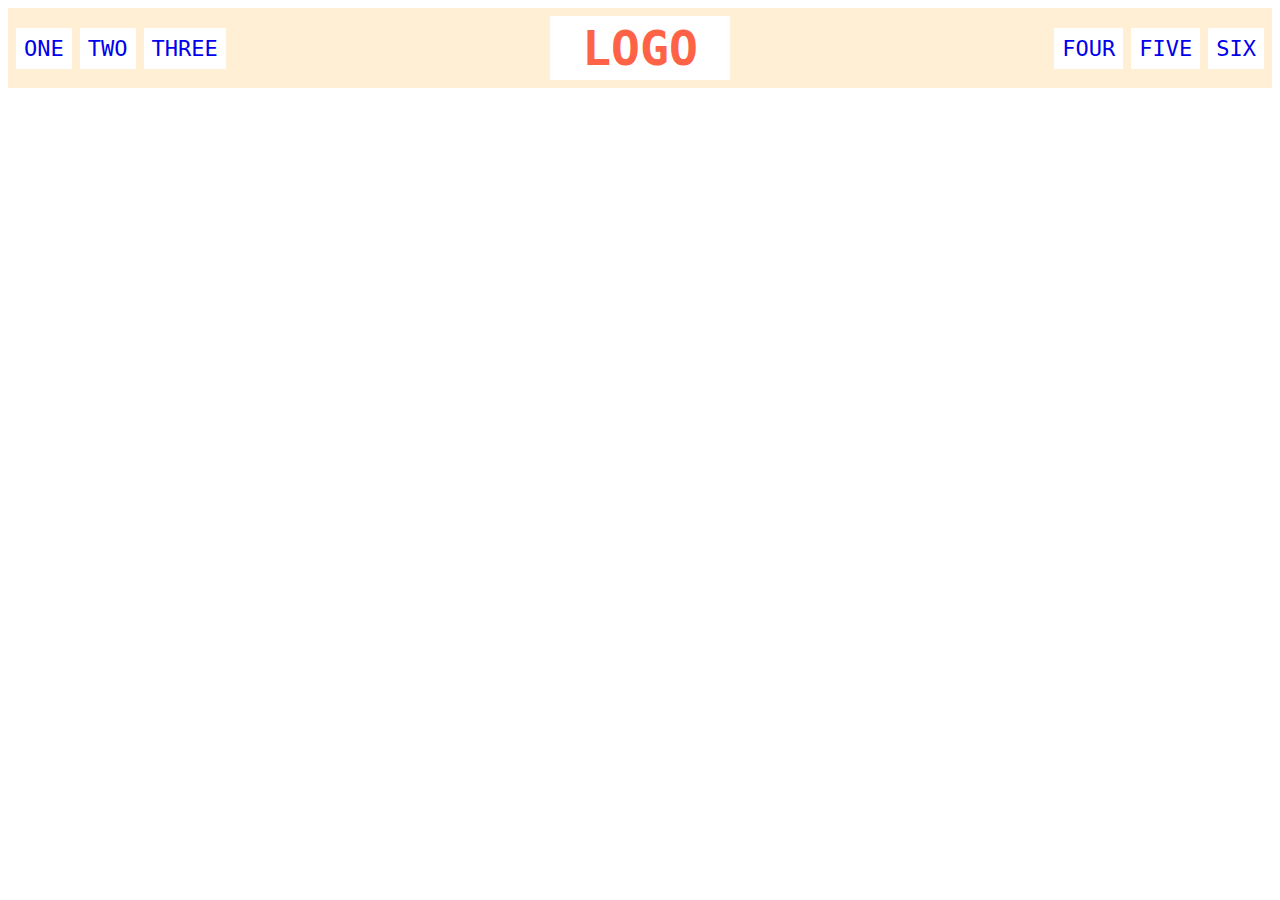
<file: flex/02-flex-header/index.html>
<!DOCTYPE html>
<html lang="en">
  <head>
    <meta charset="UTF-8">
    <meta http-equiv="X-UA-Compatible" content="IE=edge">
    <meta name="viewport" content="width=device-width, initial-scale=1.0">
    <title>Flex Header</title>
    <link rel="stylesheet" href="style.css">
  </head>
  <body>
    <div class="header">
      <div class="left-links">
        <ul>
          <li><a href="#">ONE</a></li>
          <li><a href="#">TWO</a></li>      
          <li><a href="#">THREE</a></li>
        </ul>
      </div>
      <div class="logo">LOGO</div>
      <div class="right-links">
        <ul>
          <li><a href="#">FOUR</a></li>
          <li><a href="#">FIVE</a></li>
          <li><a href="#">SIX</a></li>
        </ul>
      </div>
    </div>
  </body>
</html>
</file>
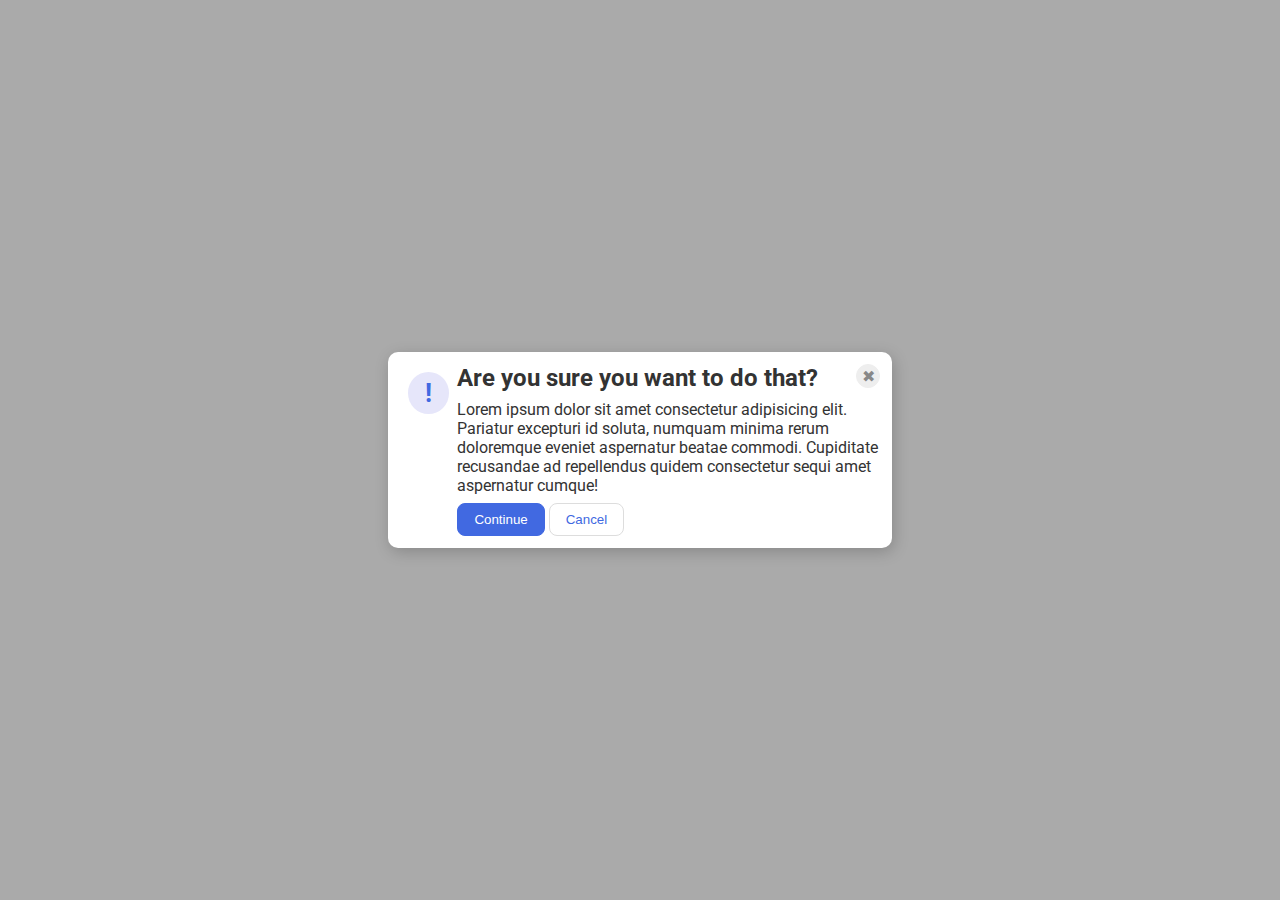
<file: flex/05-flex-modal/index.html>
<!DOCTYPE html>
<html lang="en">
  <head>
    <meta charset="UTF-8">
    <meta http-equiv="X-UA-Compatible" content="IE=edge">
    <meta name="viewport" content="width=device-width, initial-scale=1.0">
    <link rel="stylesheet" href="style.css">
    <title>Modal</title>
  </head>
  <body>
    <div class="modal">
      <div class="icon">!</div>
      <div class="content">
        <div class="title">
          <h2 class="header">Are you sure you want to do that?</h2>
          <button class="close-button">✖</button>
        </div>
        <div class="text">Lorem ipsum dolor sit amet consectetur adipisicing elit. Pariatur excepturi id soluta, numquam minima rerum doloremque eveniet aspernatur beatae commodi. Cupiditate recusandae ad repellendus quidem consectetur sequi amet aspernatur cumque!</div>
        <div class="buttonbox">
          <button class="continue">Continue</button>
          <button class="cancel">Cancel</button>
        </div>
      </div>
    </div>
  </body>
</html>
</file>
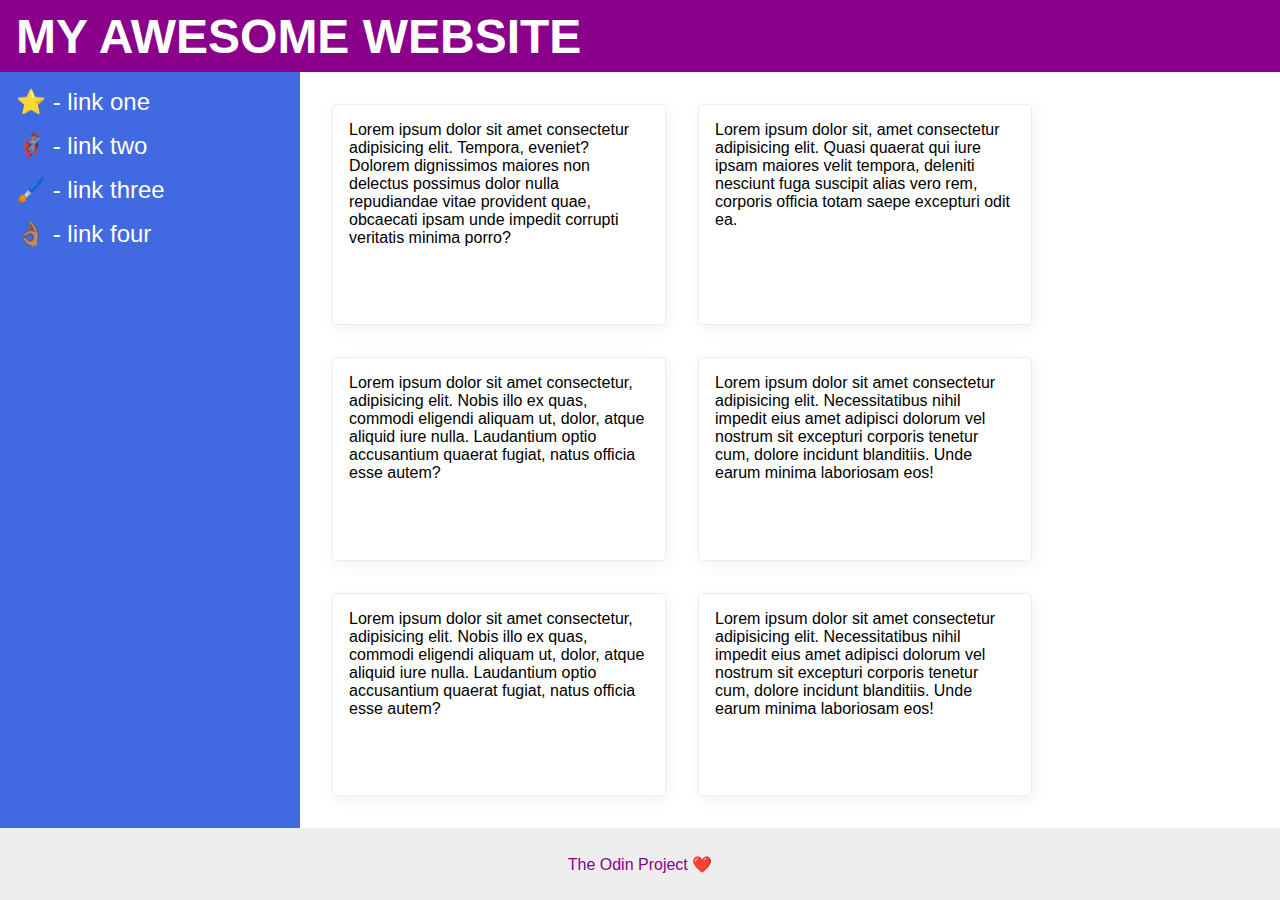
<file: flex/07-flex-layout-2/index.html>
<!DOCTYPE html>
<html lang="en">
  <head>
    <meta charset="UTF-8">
    <meta http-equiv="X-UA-Compatible" content="IE=edge">
    <meta name="viewport" content="width=device-width, initial-scale=1.0">
    <title>The Holy Grail</title>
    <link rel="stylesheet" href="style.css">
  </head>
  <body>
    <div class="header">
      <h2>MY AWESOME WEBSITE</h2>
    </div>
    <div class="body">
      <div class="sidebar">
        <ul>
          <li><a href="#">⭐ - link one</a></li>
          <li><a href="#">🦸🏽‍♂️ - link two</a></li>
          <li><a href="#">🖌️ - link three</a></li>
          <li><a href="#">👌🏽 - link four</a></li>
        </ul>
      </div>
      <div class="content">
        <div class="card">Lorem ipsum dolor sit amet consectetur adipisicing elit. Tempora, eveniet? Dolorem dignissimos maiores non delectus possimus dolor nulla repudiandae vitae provident quae, obcaecati ipsam unde impedit corrupti veritatis minima porro?</div>
        <div class="card">Lorem ipsum dolor sit, amet consectetur adipisicing elit. Quasi quaerat qui iure ipsam maiores velit tempora, deleniti nesciunt fuga suscipit alias vero rem, corporis officia totam saepe excepturi odit ea.</div>
        <div class="card">Lorem ipsum dolor sit amet consectetur, adipisicing elit. Nobis illo ex quas, commodi eligendi aliquam ut, dolor, atque aliquid iure nulla. Laudantium optio accusantium quaerat fugiat, natus officia esse autem?</div>
        <div class="card">Lorem ipsum dolor sit amet consectetur adipisicing elit. Necessitatibus nihil impedit eius amet adipisci dolorum vel nostrum sit excepturi corporis tenetur cum, dolore incidunt blanditiis. Unde earum minima laboriosam eos!</div>
        <div class="card">Lorem ipsum dolor sit amet consectetur, adipisicing elit. Nobis illo ex quas, commodi eligendi aliquam ut, dolor, atque aliquid iure nulla. Laudantium optio accusantium quaerat fugiat, natus officia esse autem?</div>
        <div class="card">Lorem ipsum dolor sit amet consectetur adipisicing elit. Necessitatibus nihil impedit eius amet adipisci dolorum vel nostrum sit excepturi corporis tenetur cum, dolore incidunt blanditiis. Unde earum minima laboriosam eos!</div>
      </div>
    </div>
    <div class="footer">
      The Odin Project ❤️
    </div>
  </body>
</html>
</file>
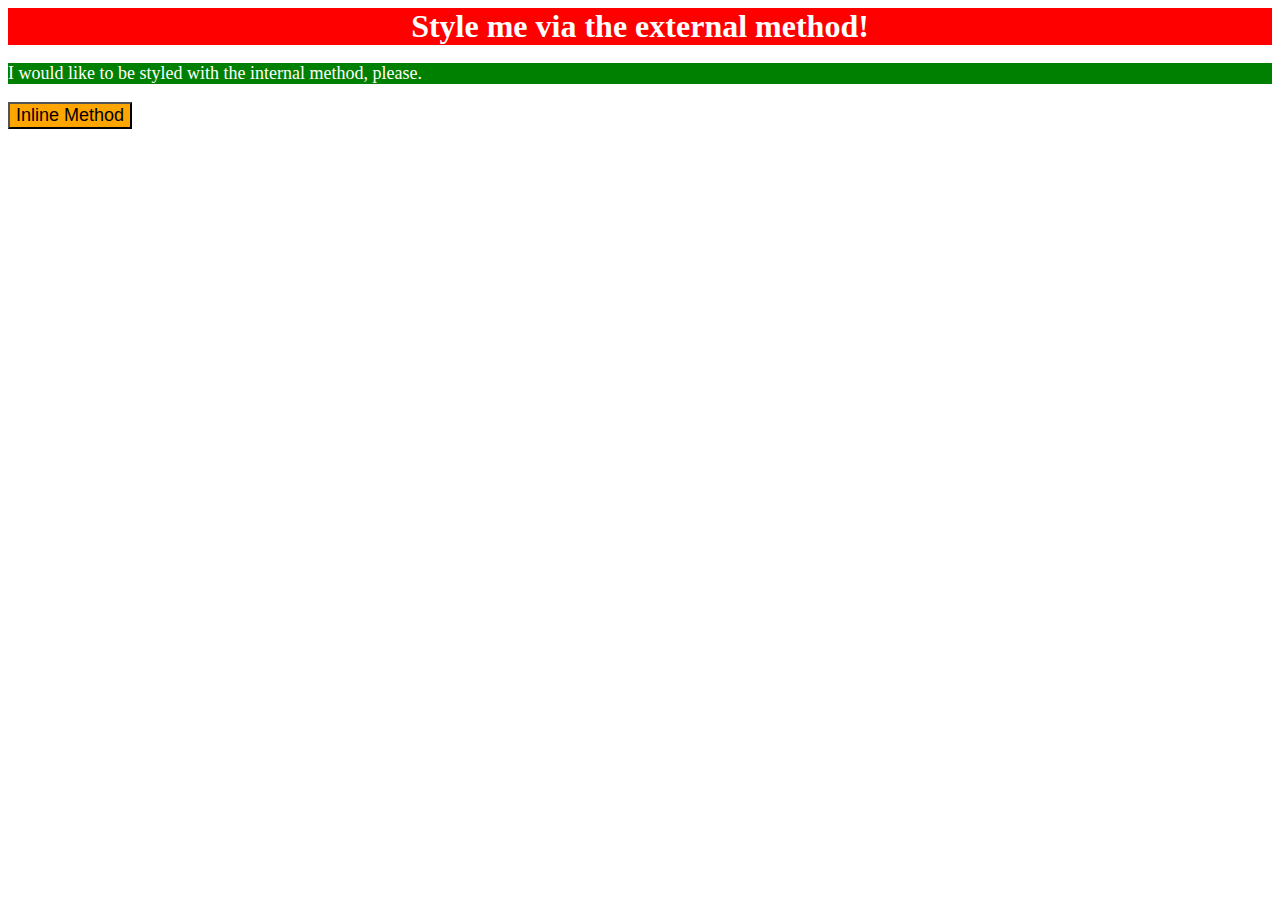
<file: foundations/01-css-methods/index.html>
<!DOCTYPE html>
<html lang="en">
  <head>
    <meta charset="UTF-8">
    <meta http-equiv="X-UA-Compatible" content="IE=edge">
    <meta name="viewport" content="width=device-width, initial-scale=1.0">
    <title>Methods for Adding CSS</title>
    <link rel="stylesheet" href="style.css">
    <style>
      p {
        background-color: green;
        color: white;
        font-size: 18px;
      }
    </style>
  </head>
  <body>
    <div id="div">Style me via the external method!</div>
    <p>I would like to be styled with the internal method, please.</p>
    <button style="background-color: orange; font-size: 18px;">Inline Method</button>
  </body>
</html>
</file>
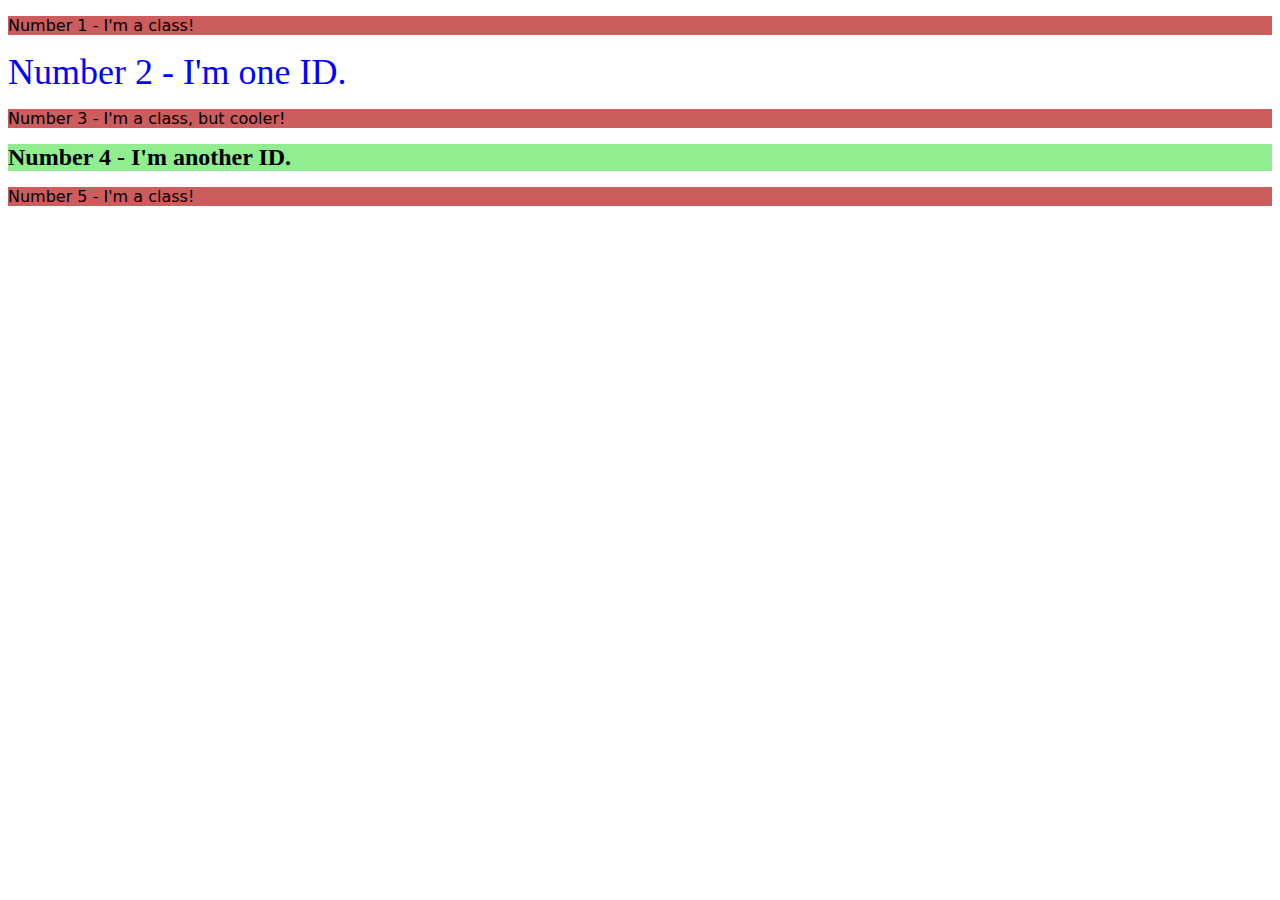
<file: foundations/02-class-id-selectors/index.html>
<!DOCTYPE html>
<html lang="en">
  <head>
    <meta charset="UTF-8">
    <meta http-equiv="X-UA-Compatible" content="IE=edge">
    <meta name="viewport" content="width=device-width, initial-scale=1.0">
    <title>Class and ID Selectors</title>
    <link rel="stylesheet" href="style.css">
  </head>
  <body>
    <p class="aclass">Number 1 - I'm a class!</p>
    <div id="id">Number 2 - I'm one ID.</div>
    <p class="aclass cooler">Number 3 - I'm a class, but cooler!</p>
    <div id="id2">Number 4 - I'm another ID.</div>
    <p class="aclass">Number 5 - I'm a class!</p>
  </body>
</html>
</file>
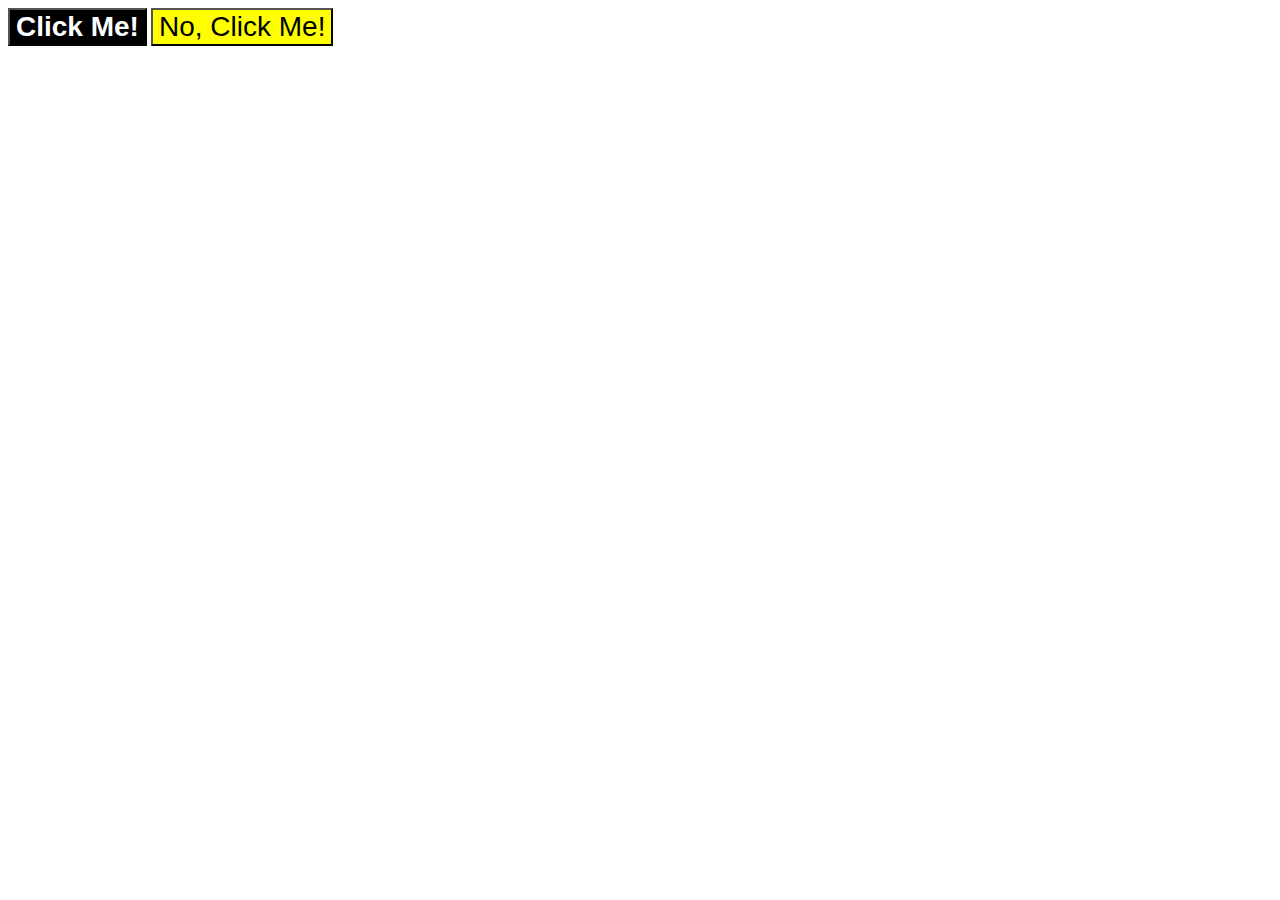
<file: foundations/03-grouping-selectors/index.html>
<!DOCTYPE html>
<html lang="en">
  <head>
    <meta charset="UTF-8">
    <meta http-equiv="X-UA-Compatible" content="IE=edge">
    <meta name="viewport" content="width=device-width, initial-scale=1.0">
    <title>Grouping Selectors</title>
    <link rel="stylesheet" href="style.css">
  </head>
  <body>
    <button class="click">Click Me!</button>
    <button class="noclick">No, Click Me!</button>
  </body>
</html>
</file>
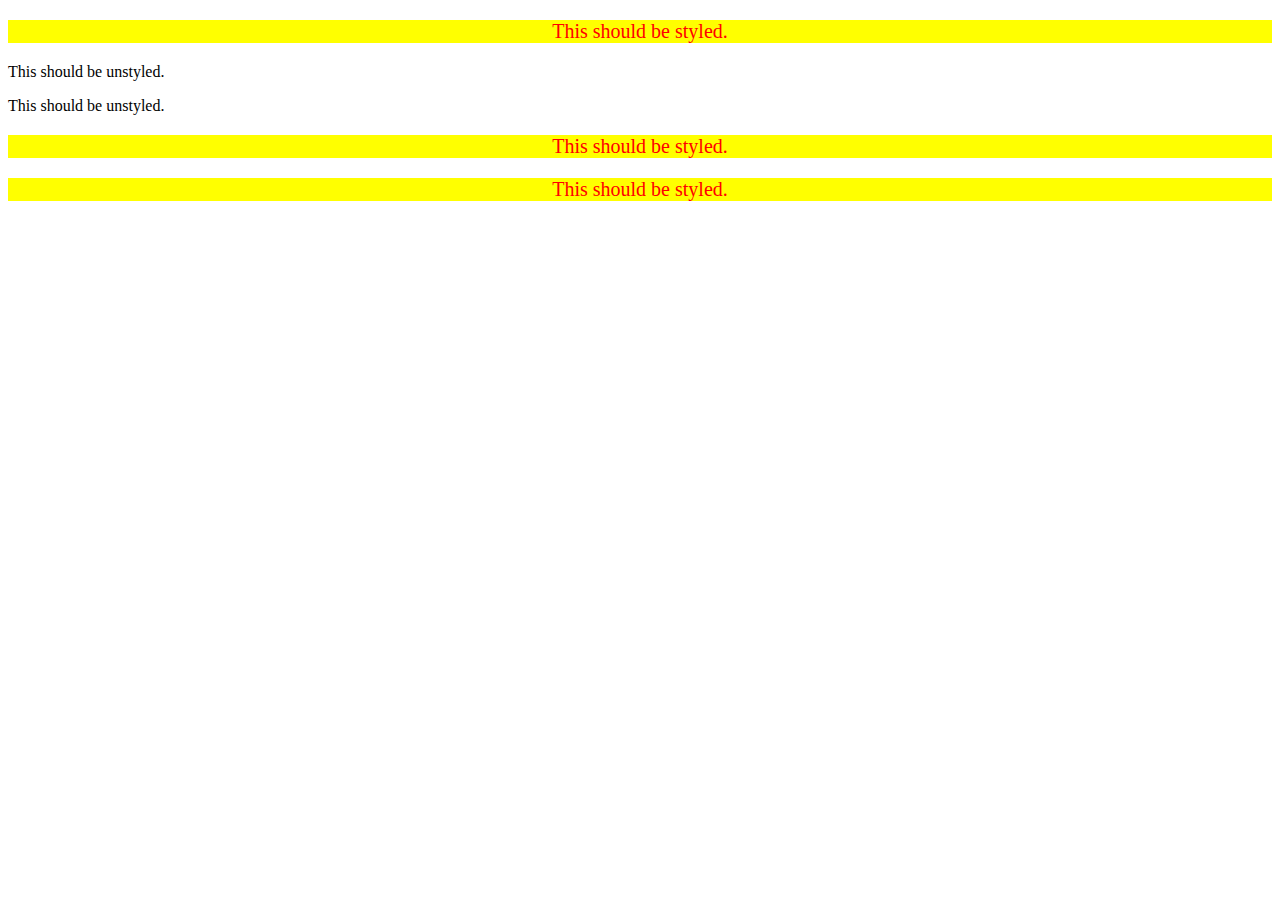
<file: foundations/05-descendant-combinator/index.html>
<!DOCTYPE html>
<html lang="en">
  <head>
    <meta charset="UTF-8">
    <meta http-equiv="X-UA-Compatible" content="IE=edge">
    <meta name="viewport" content="width=device-width, initial-scale=1.0">
    <title>Descendant Combinator</title>
    <link rel="stylesheet" href="style.css">
  </head>
  <body>
    <div class="container">
      <p class="container text">This should be styled.</p>
    </div>
    <p class="text">This should be unstyled.</p>
    <p class="text">This should be unstyled.</p>
    <div class="container">
      <p class="container text">This should be styled.</p>
      <p class="container text">This should be styled.</p>
    </div>
  </body>
</html>
</file>
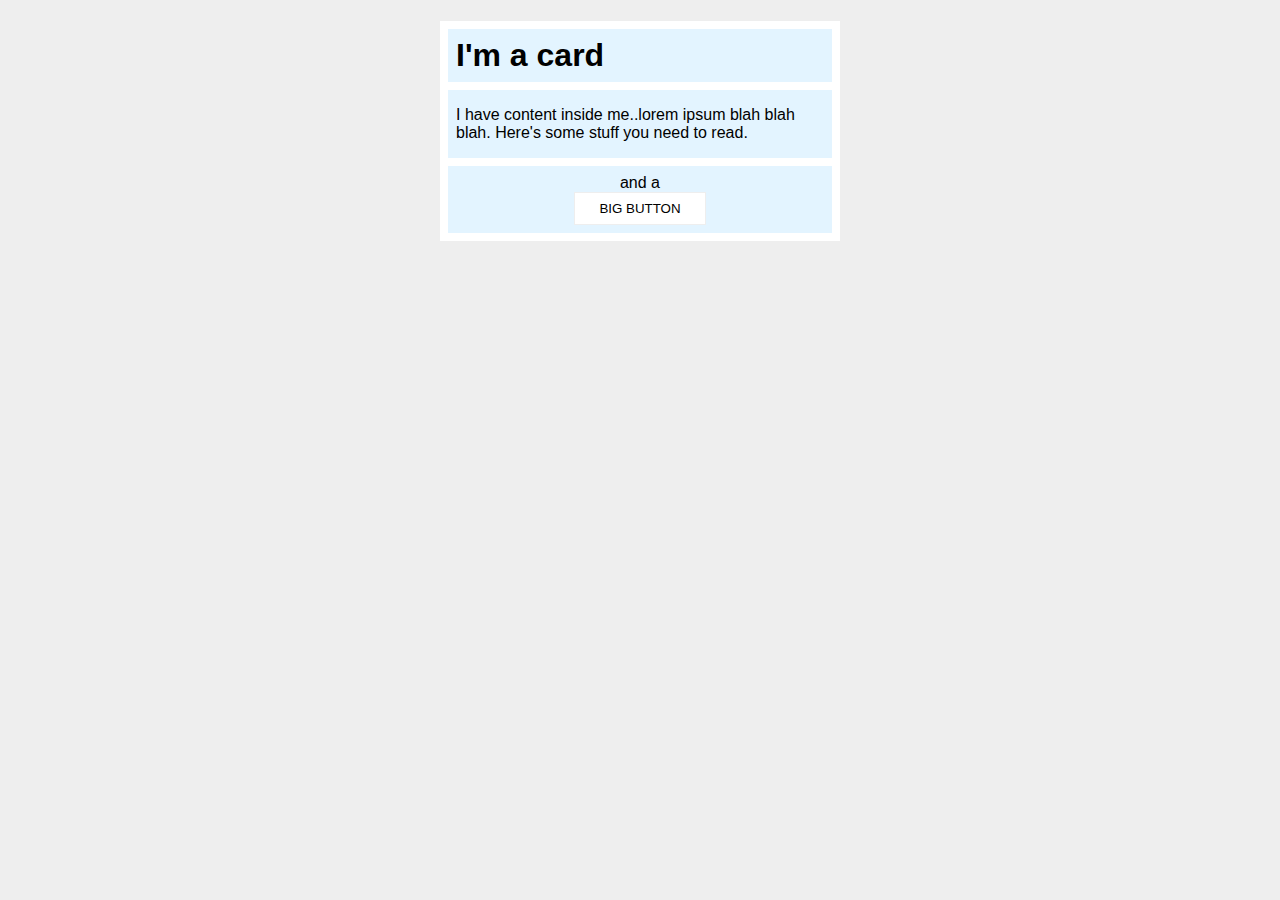
<file: margin-and-padding/02-margin-and-padding-2/index.html>
<!DOCTYPE html>
<html lang="en">
  <head>
    <meta charset="UTF-8">
    <meta http-equiv="X-UA-Compatible" content="IE=edge">
    <meta name="viewport" content="width=device-width, initial-scale=1.0">
    <title>Margin and Padding exercise 2</title>
    <link rel="stylesheet" href="style.css">
  </head>
  <body>
    <div class="card">
      <h1 class="title">I'm a card</h1>
      <div class="content">I have content inside me..lorem ipsum blah blah blah. Here's some stuff you need to read.</div>
      <div class="button-container">and a <br> <button>BIG BUTTON</button></div>
    </div>
  </body>
</html>
</file>
<file: flex/02-flex-header/style.css>
.header  {
  font-family: monospace;
  background: papayawhip;
  display: flex;
  flex-direction: row;
  justify-content: space-between;
  align-items: center;
  padding: 8px;
}

.logo {
  font-size: 48px;
  font-weight: 900;
  color: tomato;
  background: white;
  padding: 4px 32px;
  gap: 10px;
}

ul {
  /* this removes the dots on the list items*/
  list-style-type: none;
  display: flex;
  gap: 8px;
  padding: 0;
  margin: 0;
}

a {
  font-size: 22px;
  background: white;
  padding: 8px;
  /* this removes the line under the links */
  text-decoration: none;
}
</file>
<file: flex/05-flex-modal/style.css>
@import url('https://fonts.googleapis.com/css2?family=Roboto:wght@400;700&display=swap');

html, body {
  height: 100%;
}

body {
  font-family: Roboto, sans-serif;
  margin: 0;
  background: #aaa;
  color: #333;
  /* I'll give you this one for free lol */
  display: flex;
  align-items: center;
  justify-content: center;
}

.modal {
  background: white;
  width: 480px;
  border-radius: 10px;
  box-shadow: 2px 4px 16px rgba(0,0,0,.2);
  display: flex;
  padding: 12px;
}

.icon {
  color: royalblue;
  font-size: 26px;
  font-weight: 700;
  background: lavender;
  width: 42px;
  height: 42px;
  border-radius: 50%;
  display: flex;
  align-items: center;
  justify-content: center;
  margin: 8px;
  padding-left: 5px;
  padding-right: 5px;
}

.close-button {
  background: #eee;
  border-radius: 50%;
  color: #888;
  font-weight: 400;
  font-size: 16px;
  height: 24px;
  width: 24px;
  display: flex;
  align-items: center;
  justify-content: center;
  border: 1px solid #eee;
  padding: 0;
  margin-right: 0;
  margin-left: auto;
}

button {
  cursor: pointer;
  padding: 8px 16px;
  border-radius: 8px;
}

button.continue {
  background: royalblue;
  border: 1px solid royalblue;
  color: white;
}

button.cancel {
  background: white;
  border: 1px solid #ddd;
  color: royalblue;
}

.content {
  display: flex;
  flex-direction: column;
  flex-shrink:3;
  gap: 8px;
}

.title {
  display: flex;
}

.header {
  margin: 0;
}
</file>
<file: flex/07-flex-layout-2/style.css>
body {
  font-family: -apple-system, BlinkMacSystemFont, 'Segoe UI', Roboto, Oxygen, Ubuntu, Cantarell, 'Open Sans', 'Helvetica Neue', sans-serif;
  margin: 0;
  min-height: 100vh;
  display: flex;
  flex-direction: column;
}

.header {
  height: 72px;
  background: darkmagenta;
  color: white;
  align-content: center;
  padding: 0 16px;
  font-size: 32px;
  font-weight: 900;
  display: flex;
  align-items: center;
}

.footer {
  height: 72px;
  background: #eee;
  color: darkmagenta;
  display: flex;
  align-items: center;
  justify-content: center;
}

.sidebar {
  width: 300px;
  background: royalblue;
  box-sizing: border-box;
  flex-shrink: 0;
  padding: 16px;
}

.card {
  border: 1px solid #eee;
  box-shadow: 2px 4px 16px rgba(0,0,0,.06);
  border-radius: 4px;
  display: flex;
  padding: 16px;
  width: 300px;
}

.content {
  display: flex;
  flex-wrap: wrap;
  gap: 32px;
  padding: 32px;
}

.body {
  display: flex;
  flex: 1;
}

ul {
  list-style-type: none;
  margin: 0;
  padding: 0;
}

a {
  text-decoration: 0;
  color: white;
  font-size: 24px;
}

li {
  margin-bottom: 16px;
}
</file>
<file: foundations/01-css-methods/style.css>
#div {
    background-color: red;
    color: white;
    font-size: 32px;
    text-align: center;
    font-weight: bold;
}
</file>
<file: foundations/02-class-id-selectors/style.css>
.aclass {
    background-color: indianred;
    font-family: Verdana, 'Dejavu Sans', sans-serif;
}

.aclass .cooler {
    font-size: 24px;
}

#id {
    color: blue;
    font-size: 36px;
}

#id2 {
    background-color: lightgreen;
    font-size: 24px;
    font-weight: bold;
}
</file>
<file: foundations/03-grouping-selectors/style.css>
.click {
    background-color: black;
    color: white;
    font-weight: bold;
}

.noclick{
    background-color: yellow;
}

.click,
.noclick{
    font-size: 28px;
    font-family: Helvetica, 'Times New Roman', sans-serif;
}
</file>
<file: foundations/05-descendant-combinator/style.css>
.container.text {
    background-color: yellow;
    color: red;
    font-size: 20px;
    text-align: center;
}
</file>
<file: margin-and-padding/02-margin-and-padding-2/style.css>
body {
  background: #eee;
  font-family: sans-serif;
}

.card {
  width: 400px;
  background: #fff;
  margin: auto;
  margin-top: 8px;
  margin-bottom: 8px;
}

.title {
  background: #e3f4ff;
  padding: 8px;
  border: 8px solid white;
  margin-bottom: 0px;
}

.content {
  background: #e3f4ff;
  padding-left: 8px;
  padding-top: 16px;
  padding-bottom: 16px;
  padding-right: 8px;
  border: 8px solid white;
  border-top: 0px;
}

.button-container {
  background: #e3f4ff;
  padding: 8px;
  text-align: center;
  border: 8px solid white;
  border-top: 0px;
}

button {
  background: white;
  border: 1px solid #eee;
  padding-left: 24px;
  padding-right: 24px;
  padding-top: 8px;
  padding-bottom: 8px;
}
</file>
